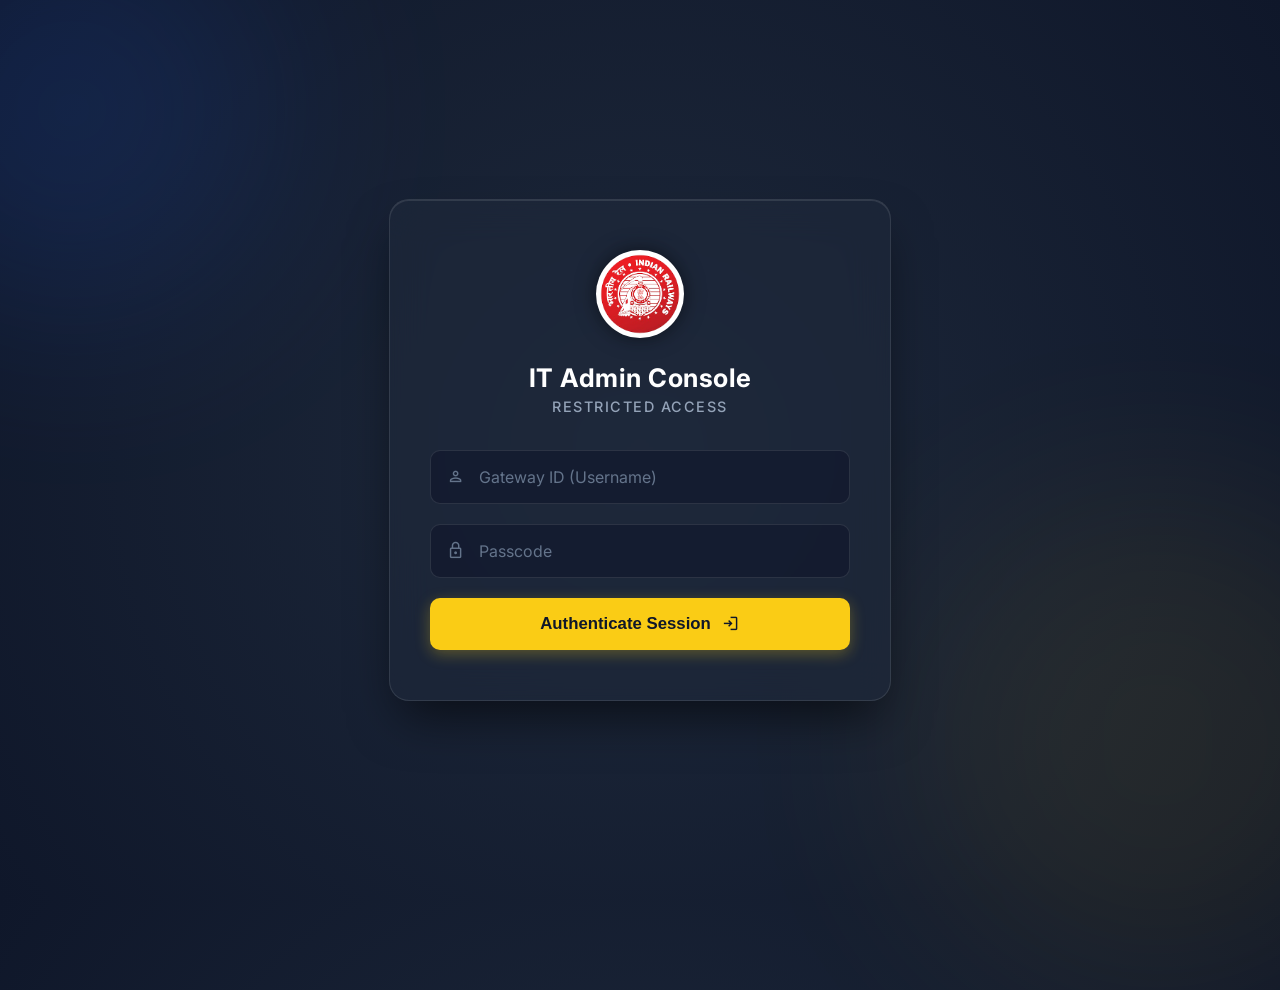
<file: admin.html>
<!DOCTYPE html>
<html lang="en">
<head>
    <meta charset="UTF-8">
    <meta name="viewport" content="width=device-width, initial-scale=1.0">
    <title>BLW | Secure Admin Console</title>
    <link href="https://fonts.googleapis.com/css2?family=Inter:wght@400;500;600;700&display=swap" rel="stylesheet">
    <link href="https://fonts.googleapis.com/css2?family=Material+Symbols+Outlined:opsz,wght,FILL,GRAD@24,400,0,0" rel="stylesheet" />
    <link rel="stylesheet" href="admin.css">
</head>
<body>

    <header class="admin-header">
        <div class="header-left">
            <img src="images/rail_logo2.png" alt="Indian Railways">
            <div class="header-titles">
                <h1>BLW Secure Admin Console</h1>
                <p>SYSTEM GATEWAY ACTIVE</p>
            </div>
        </div>
        <button id="logoutBtn" class="btn-logout">
            <span class="material-symbols-outlined">logout</span> Terminate Session
        </button>
    </header>

    <main class="admin-main">
        
        <section class="admin-card">
            <div class="card-header">
                <span class="material-symbols-outlined">table_view</span>
                <h2>Database Synchronization</h2>
            </div>
            <div class="card-body">
                <div class="info-box">
                    Upload the master Excel (.xlsx) or CSV file. Required columns: <b>Name, Department, DOB</b>.
                </div>
                
                <label for="excelInput" class="upload-zone" id="excelZone">
                    <span class="material-symbols-outlined">cloud_upload</span>
                    <p>Click to browse or drag Excel file here</p>
                    <div class="file-name" id="excelFileName">No file selected</div>
                </label>
                <input type="file" id="excelInput" accept=".csv, .xlsx, .xls">

                <button id="syncDbBtn" class="btn-sync">
                    <span class="material-symbols-outlined">sync</span> Synchronize Database
                </button>
                <div id="excelStatus" class="status-msg"></div>
            </div>
        </section>

        <section class="admin-card">
            <div class="card-header" style="border-bottom-color: #fecaca;">
                <span class="material-symbols-outlined" style="color: #dc2626;">campaign</span>
                <h2>Emergency Override Banner</h2>
            </div>
            <div class="card-body">
                <div class="info-box" style="background: #fef2f2; border-color: #ef4444; color: #991b1b;">
                    Upload a high-resolution image (.jpg, .png) to override the default portal emergency modal.
                </div>
                
                <label for="bannerInput" class="upload-zone" id="bannerZone">
                    <span class="material-symbols-outlined">add_photo_alternate</span>
                    <p>Click to browse or drag Image file here</p>
                    <div class="file-name" id="bannerFileName">No file selected</div>
                </label>
                <input type="file" id="bannerInput" accept="image/*">

                <button id="uploadBannerBtn" class="btn-sync banner-btn">
                    <span class="material-symbols-outlined">publish</span> Broadcast Override
                </button>
                <div id="bannerStatus" class="status-msg"></div>
            </div>
        </section>

    </main>

    <script src="admin.js"></script>
</body>
</html>
</file>
<file: admin.css>
/* --- Fixed 100vh Layout --- */
body {
    margin: 0; padding: 0;
    font-family: 'Inter', sans-serif;
    background-color: #f1f5f9;
    height: 100vh;
    overflow: hidden; /* Locks the page from scrolling */
    display: flex;
    flex-direction: column;
}

/* --- Command Center Header --- */
.admin-header {
    background-color: #0f172a;
    color: white;
    padding: 10px 40px;
    display: flex;
    justify-content: space-between;
    align-items: center;
    border-bottom: 4px solid #eab308;
    height: 70px;
    flex-shrink: 0;
    box-shadow: 0 4px 10px rgba(0,0,0,0.1);
    z-index: 10;
}

.header-left { display: flex; align-items: center; gap: 15px; }
.header-left img { height: 50px; background: white; border-radius: 6px; padding: 2px; }
.header-titles h1 { margin: 0; font-size: 1.4rem; font-weight: 700; }
.header-titles p { margin: 0; color: #eab308; font-size: 0.8rem; font-weight: 600; letter-spacing: 1px; }

.btn-logout {
    background: rgba(220, 38, 38, 0.1);
    color: #ef4444;
    border: 1px solid #ef4444;
    padding: 8px 20px;
    border-radius: 6px;
    font-weight: 600;
    cursor: pointer;
    transition: all 0.2s;
    display: flex; align-items: center; gap: 8px;
}
.btn-logout:hover { background: #ef4444; color: white; }

/* --- Two-Column CSS Grid --- */
.admin-main {
    flex: 1; /* Takes up remaining height */
    padding: 24px 40px;
    display: grid;
    grid-template-columns: 1fr 1fr; /* Exact 50/50 split */
    gap: 24px;
    height: calc(100vh - 94px);
    box-sizing: border-box;
}

/* --- Dashboard Cards --- */
.admin-card {
    background: white;
    border-radius: 12px;
    box-shadow: 0 4px 6px -1px rgba(0, 0, 0, 0.05), 0 2px 4px -2px rgba(0, 0, 0, 0.05);
    border: 1px solid #e2e8f0;
    display: flex;
    flex-direction: column;
    overflow: hidden;
}

.card-header {
    padding: 20px;
    border-bottom: 1px solid #e2e8f0;
    display: flex;
    align-items: center;
    gap: 12px;
}
.card-header h2 { margin: 0; font-size: 1.2rem; color: #0f172a; }
.card-header .material-symbols-outlined { color: #2563eb; font-size: 1.5rem; }

.card-body {
    padding: 24px;
    flex: 1;
    display: flex;
    flex-direction: column;
}

.info-box {
    background: #eff6ff;
    border-left: 4px solid #3b82f6;
    padding: 12px 16px;
    border-radius: 0 6px 6px 0;
    margin-bottom: 20px;
    font-size: 0.9rem;
    color: #1e3a8a;
}

/* --- Drag & Drop Zones --- */
.upload-zone {
    flex: 1; /* Stretches to fill the card */
    border: 2px dashed #cbd5e1;
    border-radius: 8px;
    background: #f8fafc;
    display: flex;
    flex-direction: column;
    align-items: center;
    justify-content: center;
    text-align: center;
    transition: all 0.3s ease;
    cursor: pointer;
    margin-bottom: 20px;
}
.upload-zone:hover { border-color: #3b82f6; background: #eff6ff; }
.upload-zone .material-symbols-outlined { font-size: 3rem; color: #94a3b8; margin-bottom: 10px; }
.upload-zone p { margin: 0; color: #475569; font-weight: 500; }
.upload-zone .file-name { margin-top: 8px; font-size: 0.85rem; color: #2563eb; font-weight: 600; }

/* Hidden file inputs */
input[type="file"] { display: none; }

/* --- Buttons & Status --- */
.btn-sync {
    background: #2563eb; color: white;
    border: none; padding: 14px;
    border-radius: 8px; font-weight: 600; font-size: 1rem;
    cursor: pointer; width: 100%; transition: background 0.2s;
    display: flex; justify-content: center; align-items: center; gap: 8px;
}
.btn-sync:hover { background: #1d4ed8; }
.btn-sync.banner-btn { background: #059669; }
.btn-sync.banner-btn:hover { background: #047857; }

.status-msg {
    margin-top: 15px; padding: 12px; border-radius: 6px; font-size: 0.9rem; font-weight: 500;
    display: none; text-align: center;
}
.status-success { background: #dcfce7; color: #15803d; border: 1px solid #bbf7d0; display: block; }
.status-error { background: #fee2e2; color: #b91c1c; border: 1px solid #fecaca; display: block; }
</file>
<file: frontend/admin.css>
/* --- Fixed 100vh Layout --- */
body {
    margin: 0; padding: 0;
    font-family: 'Inter', sans-serif;
    background-color: #f1f5f9;
    height: 100vh;
    overflow: hidden; /* Locks the page from scrolling */
    display: flex;
    flex-direction: column;
}

/* --- Command Center Header --- */
.admin-header {
    background-color: #0f172a;
    color: white;
    padding: 10px 40px;
    display: flex;
    justify-content: space-between;
    align-items: center;
    border-bottom: 4px solid #eab308;
    height: 70px;
    flex-shrink: 0;
    box-shadow: 0 4px 10px rgba(0,0,0,0.1);
    z-index: 10;
}

.header-left { display: flex; align-items: center; gap: 15px; }
.header-left img { height: 50px; background: white; border-radius: 6px; padding: 2px; }
.header-titles h1 { margin: 0; font-size: 1.4rem; font-weight: 700; }
.header-titles p { margin: 0; color: #eab308; font-size: 0.8rem; font-weight: 600; letter-spacing: 1px; }

.btn-logout {
    background: rgba(220, 38, 38, 0.1);
    color: #ef4444;
    border: 1px solid #ef4444;
    padding: 8px 20px;
    border-radius: 6px;
    font-weight: 600;
    cursor: pointer;
    transition: all 0.2s;
    display: flex; align-items: center; gap: 8px;
}
.btn-logout:hover { background: #ef4444; color: white; }

/* --- Two-Column CSS Grid --- */
.admin-main {
    flex: 1; /* Takes up remaining height */
    padding: 24px 40px;
    display: grid;
    grid-template-columns: 1fr 1fr; /* Exact 50/50 split */
    gap: 24px;
    height: calc(100vh - 94px);
    box-sizing: border-box;
}

/* --- Dashboard Cards --- */
.admin-card {
    background: white;
    border-radius: 12px;
    box-shadow: 0 4px 6px -1px rgba(0, 0, 0, 0.05), 0 2px 4px -2px rgba(0, 0, 0, 0.05);
    border: 1px solid #e2e8f0;
    display: flex;
    flex-direction: column;
    overflow: hidden;
}

.card-header {
    padding: 20px;
    border-bottom: 1px solid #e2e8f0;
    display: flex;
    align-items: center;
    gap: 12px;
}
.card-header h2 { margin: 0; font-size: 1.2rem; color: #0f172a; }
.card-header .material-symbols-outlined { color: #2563eb; font-size: 1.5rem; }

.card-body {
    padding: 24px;
    flex: 1;
    display: flex;
    flex-direction: column;
}

.info-box {
    background: #eff6ff;
    border-left: 4px solid #3b82f6;
    padding: 12px 16px;
    border-radius: 0 6px 6px 0;
    margin-bottom: 20px;
    font-size: 0.9rem;
    color: #1e3a8a;
}

/* --- Drag & Drop Zones --- */
.upload-zone {
    flex: 1; /* Stretches to fill the card */
    border: 2px dashed #cbd5e1;
    border-radius: 8px;
    background: #f8fafc;
    display: flex;
    flex-direction: column;
    align-items: center;
    justify-content: center;
    text-align: center;
    transition: all 0.3s ease;
    cursor: pointer;
    margin-bottom: 20px;
}
.upload-zone:hover { border-color: #3b82f6; background: #eff6ff; }
.upload-zone .material-symbols-outlined { font-size: 3rem; color: #94a3b8; margin-bottom: 10px; }
.upload-zone p { margin: 0; color: #475569; font-weight: 500; }
.upload-zone .file-name { margin-top: 8px; font-size: 0.85rem; color: #2563eb; font-weight: 600; }

/* Hidden file inputs */
input[type="file"] { display: none; }

/* --- Buttons & Status --- */
.btn-sync {
    background: #2563eb; color: white;
    border: none; padding: 14px;
    border-radius: 8px; font-weight: 600; font-size: 1rem;
    cursor: pointer; width: 100%; transition: background 0.2s;
    display: flex; justify-content: center; align-items: center; gap: 8px;
}
.btn-sync:hover { background: #1d4ed8; }
.btn-sync.banner-btn { background: #059669; }
.btn-sync.banner-btn:hover { background: #047857; }

.status-msg {
    margin-top: 15px; padding: 12px; border-radius: 6px; font-size: 0.9rem; font-weight: 500;
    display: none; text-align: center;
}
.status-success { background: #dcfce7; color: #15803d; border: 1px solid #bbf7d0; display: block; }
.status-error { background: #fee2e2; color: #b91c1c; border: 1px solid #fecaca; display: block; }
</file>
